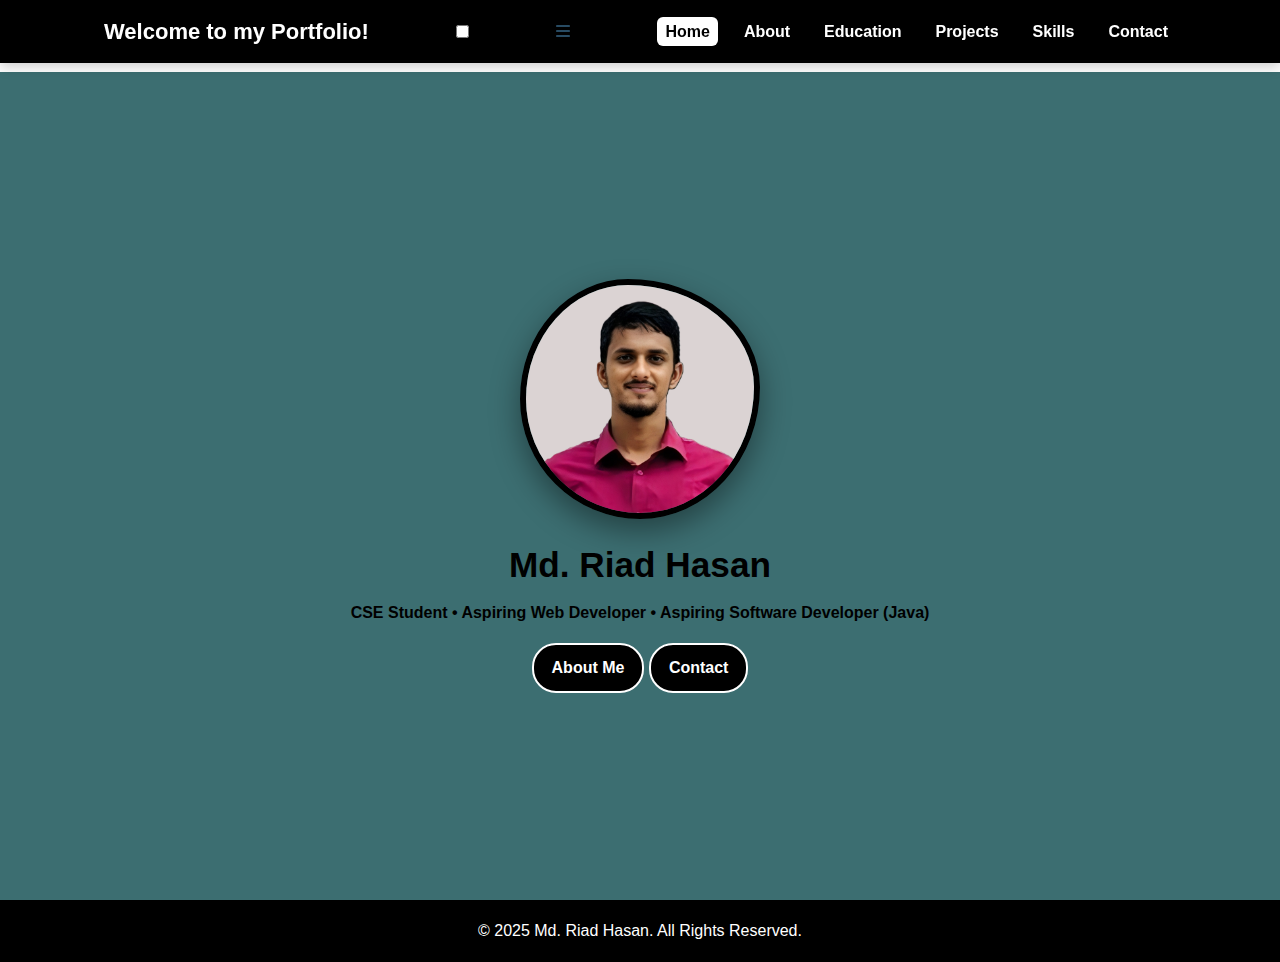
<file: index.html>
<!DOCTYPE html>
<html lang="en">
<head>
  <meta charset="utf-8" />
  <meta name="viewport" content="width=device-width,initial-scale=1" />
  <title>Md. Riad Hasan — Home</title>
  <link rel="stylesheet" href="style.css" />
  <link href="https://cdnjs.cloudflare.com/ajax/libs/font-awesome/6.5.0/css/all.min.css" rel="stylesheet">
</head>
<body>
  <header>
    <nav class="main-nav">
      <div class="nav-inner">
        <div class="logo">Welcome to my Portfolio!</div>

        <!-- Hamburger toggle -->
        <input type="checkbox" id="nav-toggle" class="nav-toggle">
        <label for="nav-toggle" class="hamburger">
          <i class="fas fa-bars"></i>
        </label>

        <ul class="nav-links">
          <li><a href="index.html" class="active">Home</a></li>
          <li><a href="about.html">About</a></li>
          <li><a href="education.html">Education</a></li>
          <li><a href="projects.html">Projects</a></li>
          <li><a href="skills.html">Skills</a></li>
          <li><a href="contact.html">Contact</a></li>
        </ul>
      </div>
    </nav>
  </header>

  <main>
    <section class="home">
      <div class="home-box">
        <img src="mrh.png" alt="Md. Riad Hasan" class="home-pic">
        <h1 style="color: black" class="home-name">Md. Riad Hasan</h1>
        <p style="color: black" class="home-tag"><b>CSE Student • Aspiring Web Developer • Aspiring Software Developer (Java) </b></p>
        <div class="home-cta">
          <a href="about.html" class="btn">About Me</a>
          <a href="contact.html" class="btn ghost">Contact</a>
        </div>
      </div>
    </section>
  </main>

  <footer>
    <p>© 2025 Md. Riad Hasan. All Rights Reserved.</p>
  </footer>
</body>
</html>
</file>
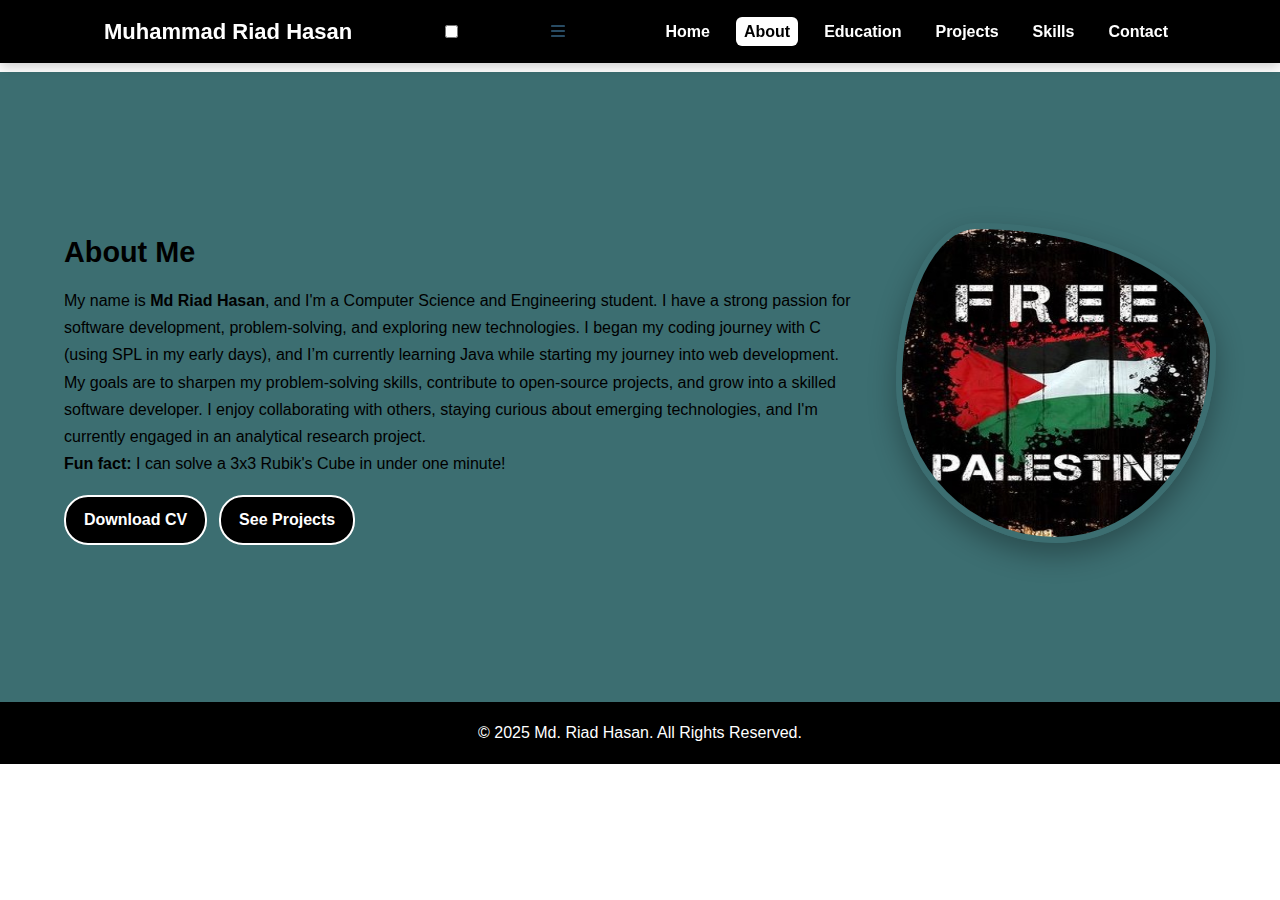
<file: about.html>
<!DOCTYPE html>
<html lang="en">
<head>
  <meta charset="utf-8" />
  <meta name="viewport" content="width=device-width,initial-scale=1" />
  <title>Md. Riad Hasan - About</title>
  <link rel="stylesheet" href="style.css" />
  <link href="https://cdnjs.cloudflare.com/ajax/libs/font-awesome/6.5.0/css/all.min.css" rel="stylesheet">
</head>
<body>
  <header>
   <nav class="main-nav">
  <div class="nav-inner">
    <div class="logo">Muhammad Riad Hasan</div>

    <!-- Hamburger toggle -->
    <input type="checkbox" id="nav-toggle" class="nav-toggle">
    <label for="nav-toggle" class="hamburger">
      <i class="fas fa-bars"></i>
    </label>

    <ul class="nav-links">
      <li><a href="index.html">Home</a></li>
      <li><a href="about.html" class="active">About</a></li>
      <li><a href="education.html">Education</a></li>
      <li><a href="projects.html">Projects</a></li>
      <li><a href="skills.html">Skills</a></li>
      <li><a href="contact.html">Contact</a></li>
    </ul>
  </div>
</nav>
  </header>

  <main>
    <section class="about-hero">
      <div class="about-left">
        <h2>About Me</h2>
        <p>
          My name is <b>Md Riad Hasan</b>, and I'm a Computer Science and Engineering student. I have a strong passion for software development, problem-solving, and exploring new technologies. I began my coding journey with C (using SPL in my early days), and I’m currently learning Java while starting my journey into web development.
My goals are to sharpen my problem-solving skills, contribute to open-source projects, and grow into a skilled software developer. I enjoy collaborating with others, staying curious about emerging technologies, and I'm currently engaged in an analytical research project.
        </p>
        <p><b>Fun fact:</b> I can solve a 3x3 Rubik's Cube in under one minute!</p>

        <div class="about-buttons">
          <a class="btn" id="cv" href="MRH - CV.pdf" download>Download CV</a>
          <a class="btn ghost" id="prj" href="projects.html">See Projects</a>
        </div>
      </div>

      <div class="about-right">
        <img src="fp1.jpg" alt="Md. Riad Hasan" class="profile-pic">
      </div>
    </section>
  </main>

  <footer>
    <p>© 2025 Md. Riad Hasan. All Rights Reserved.</p>
  </footer>
</body>
</html>
</file>
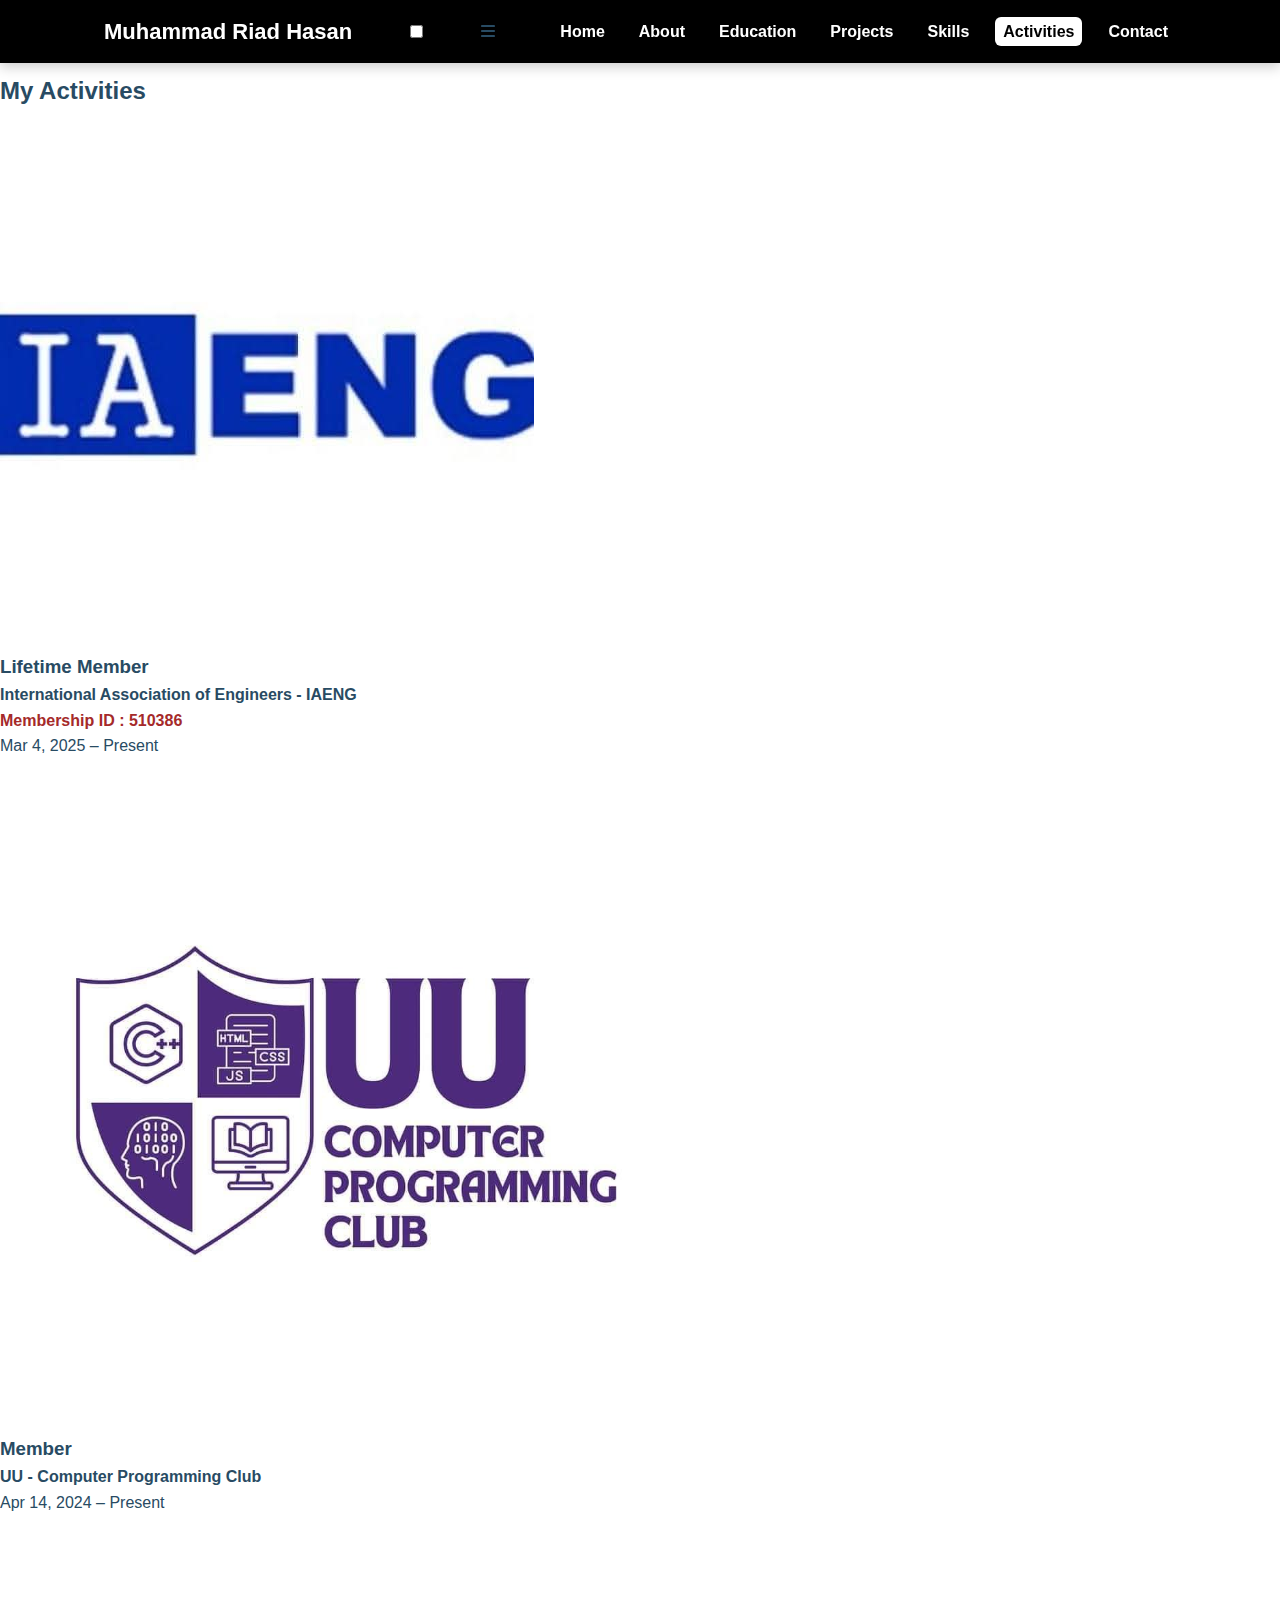
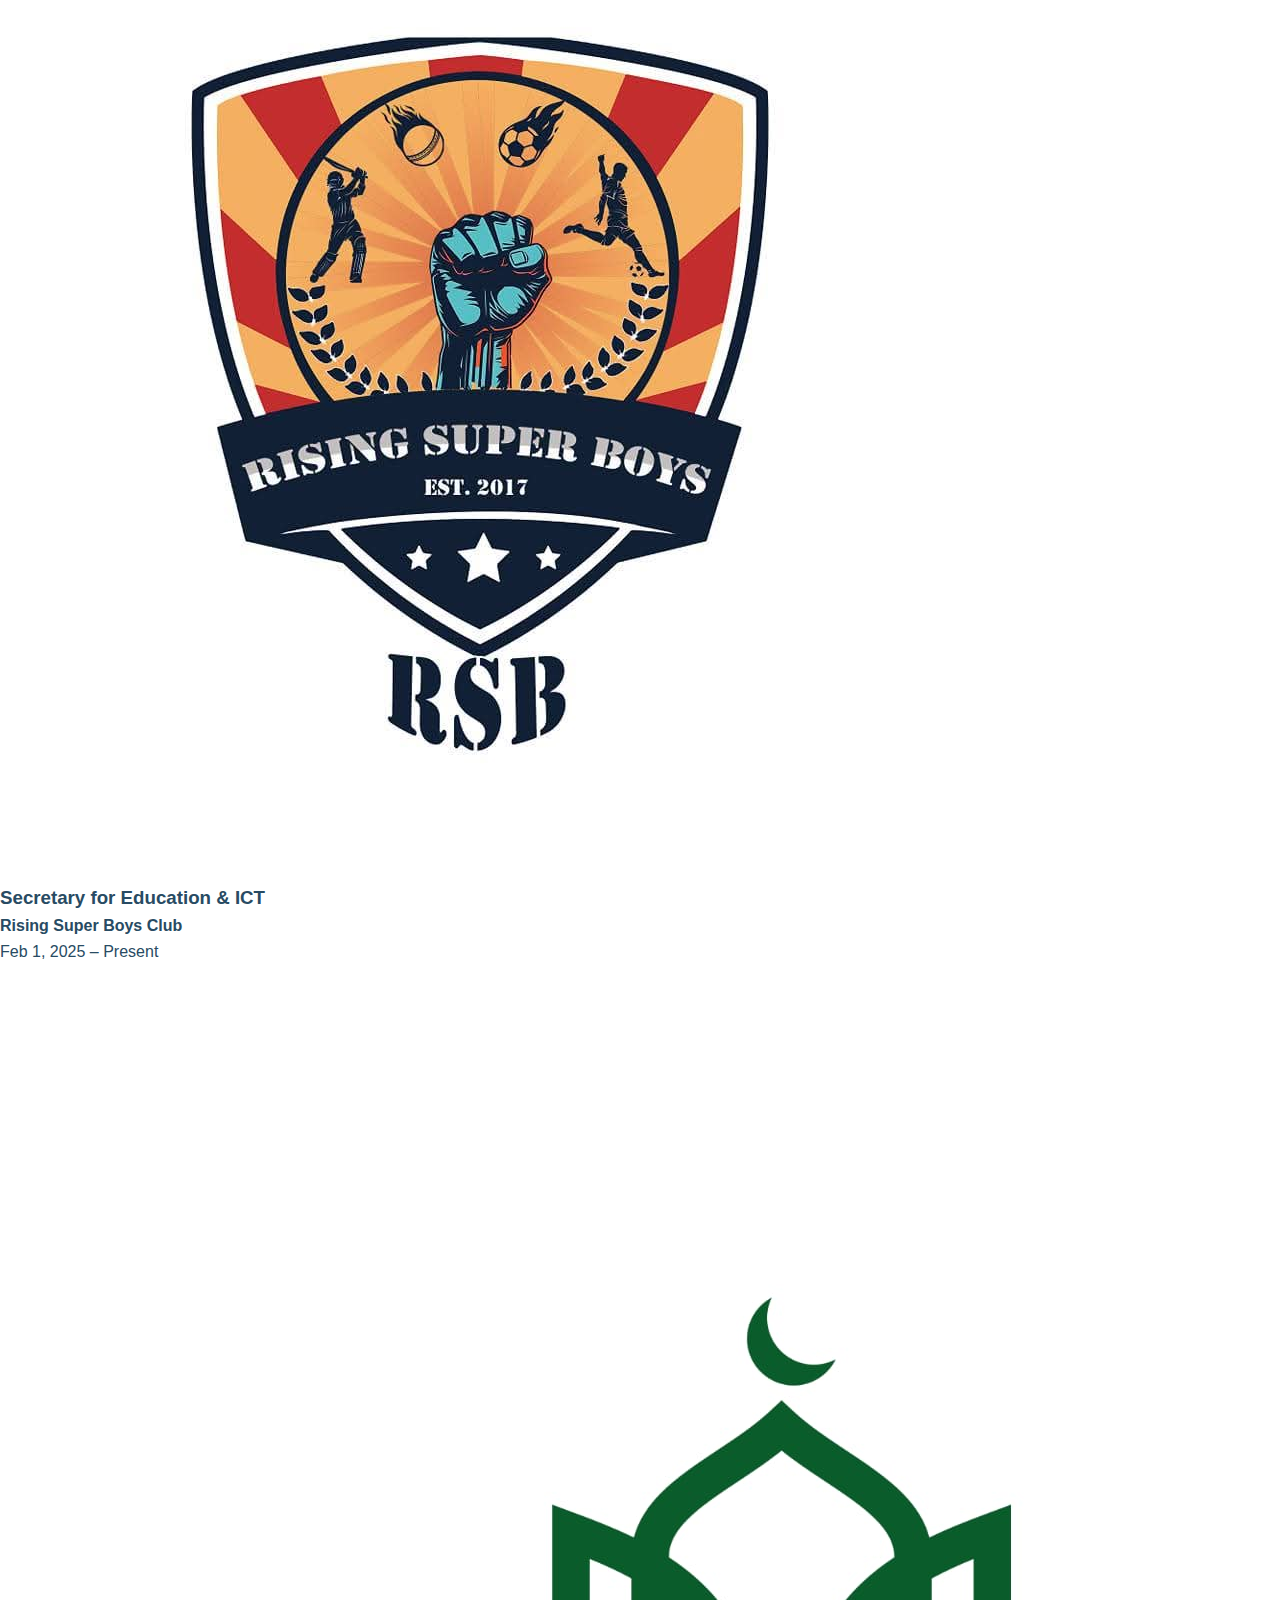
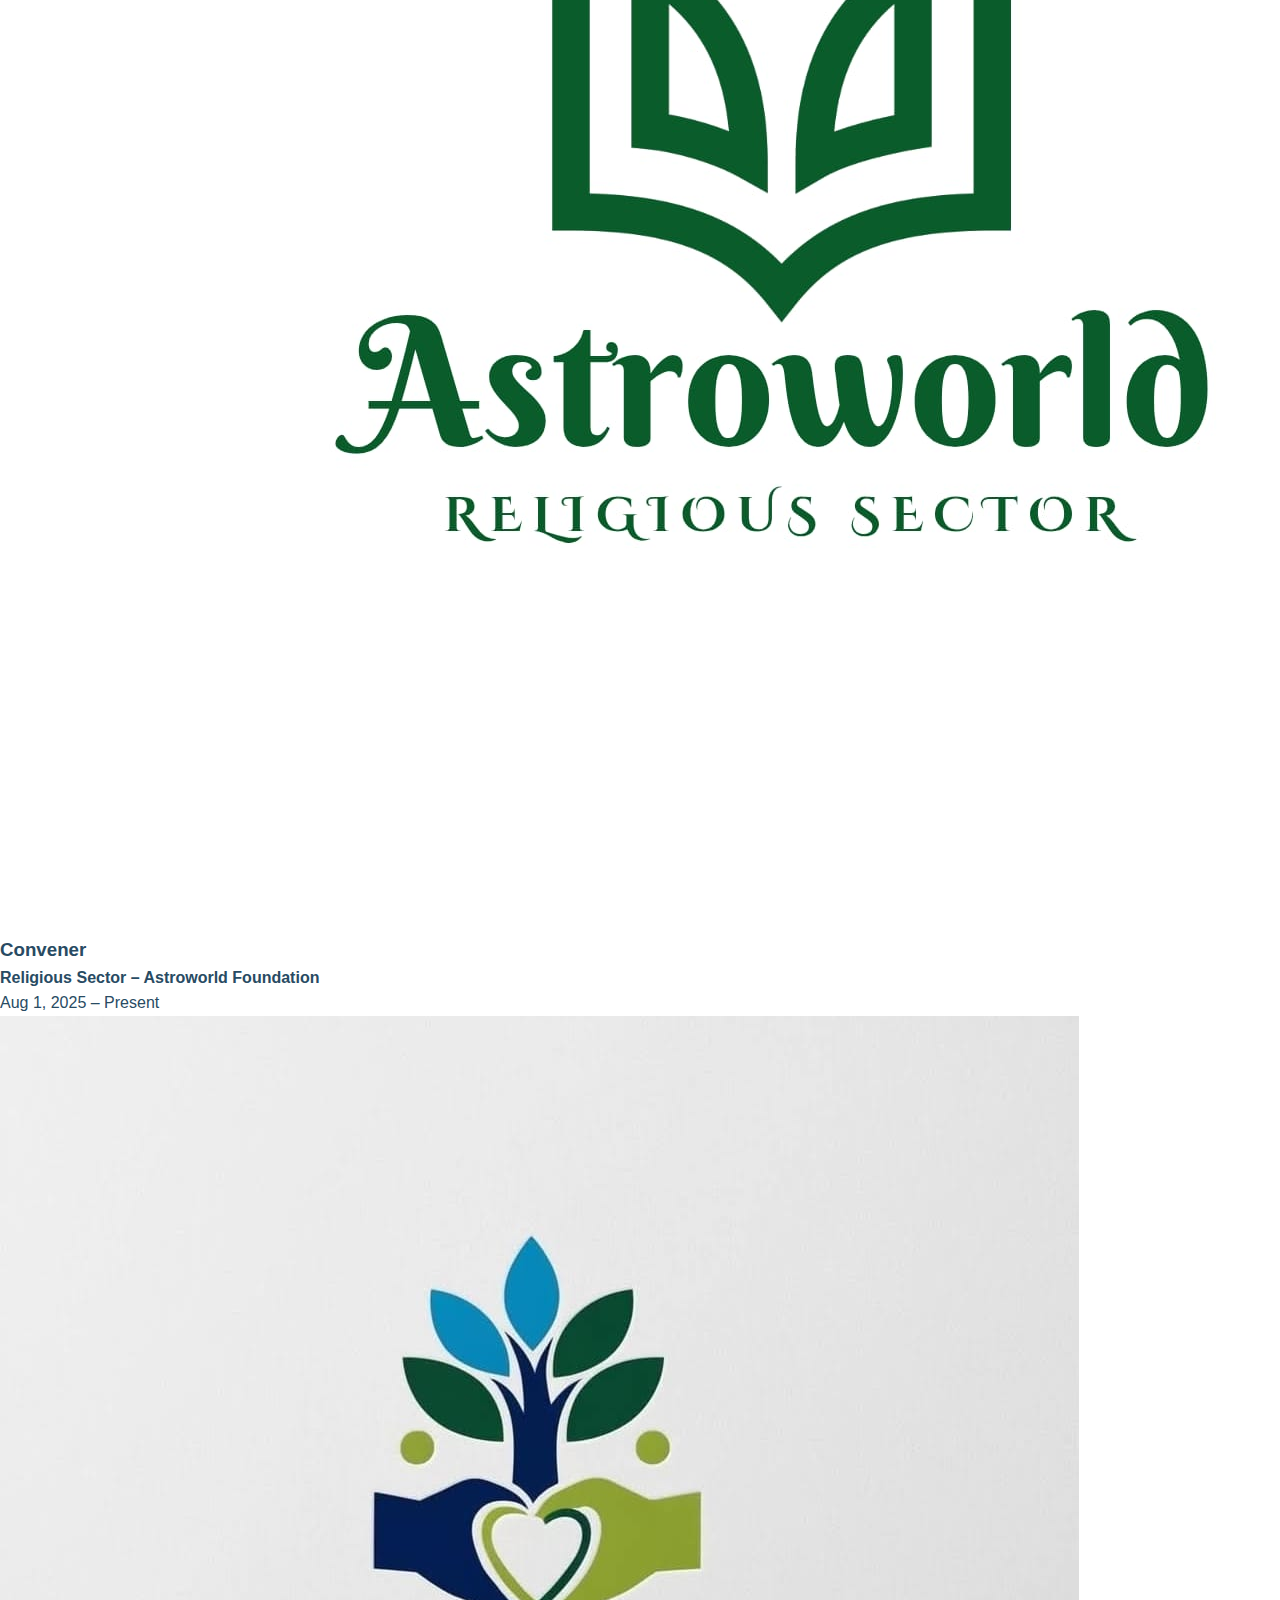
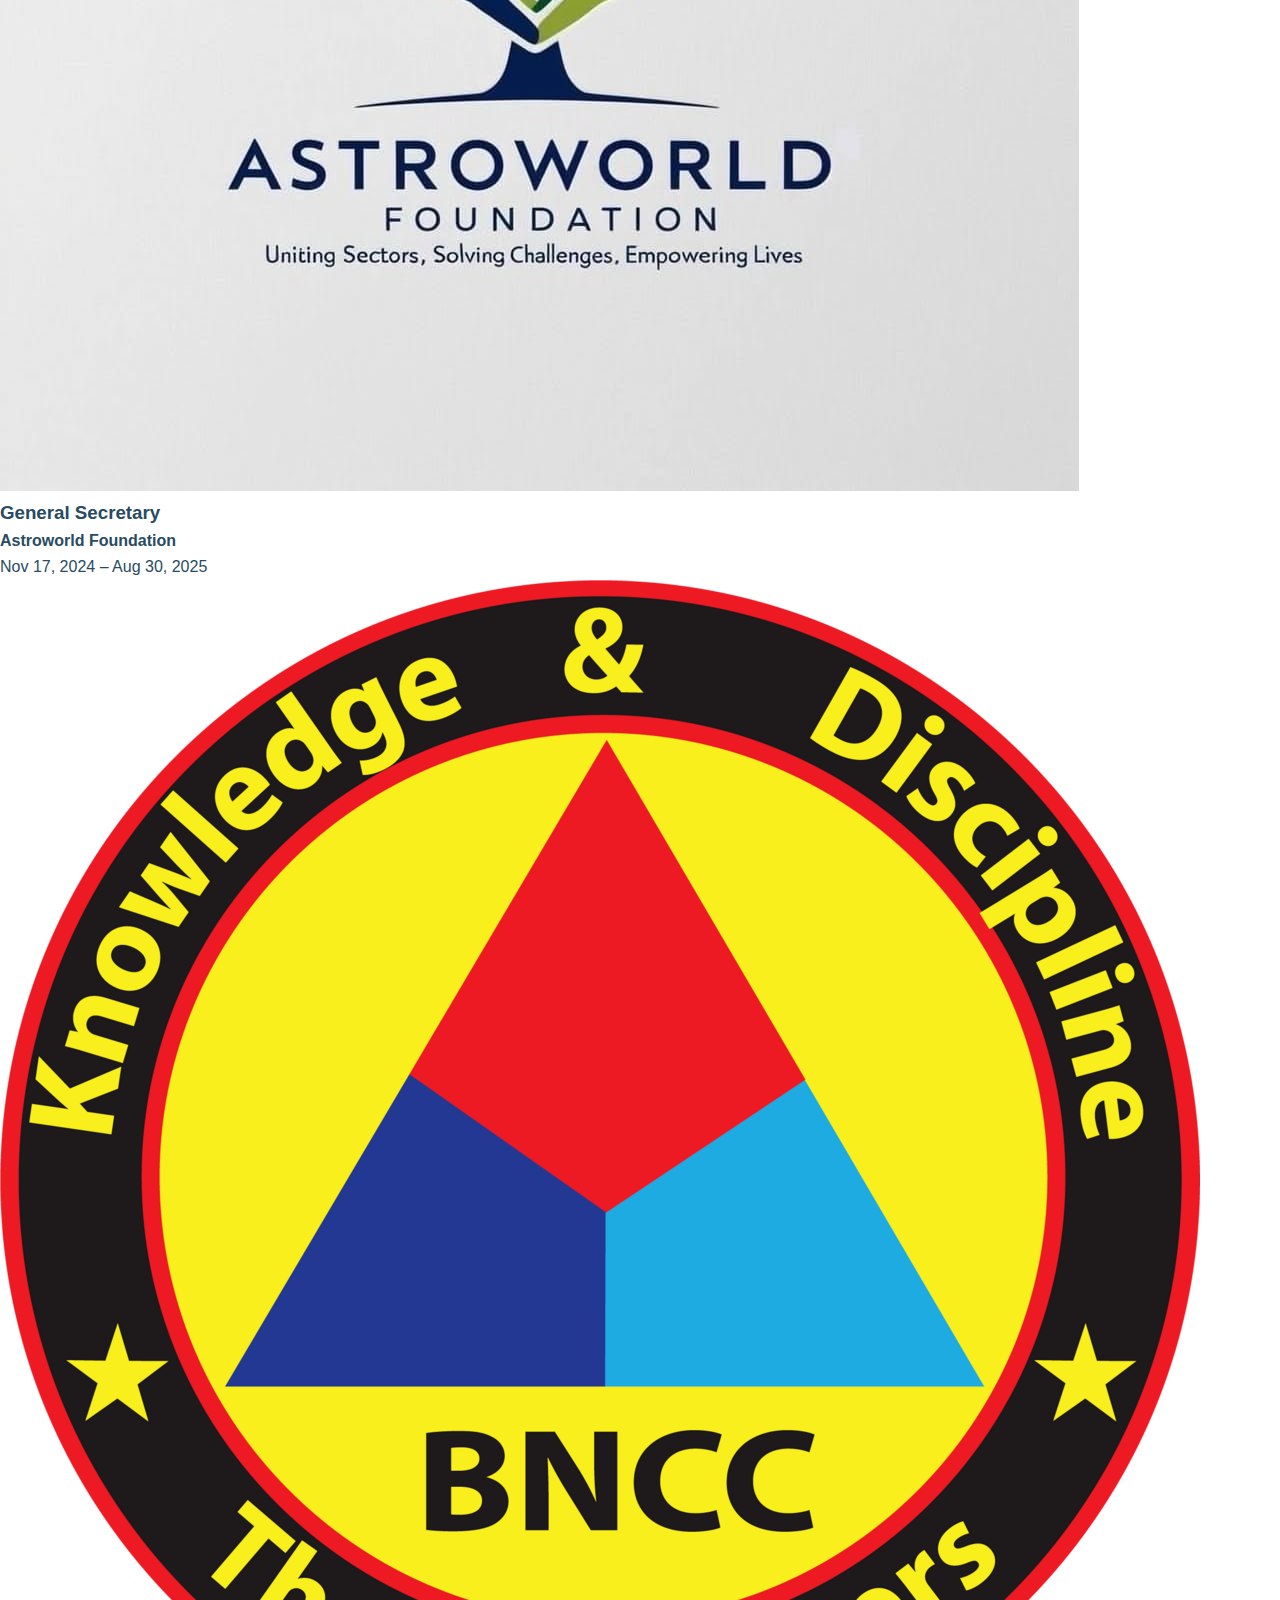
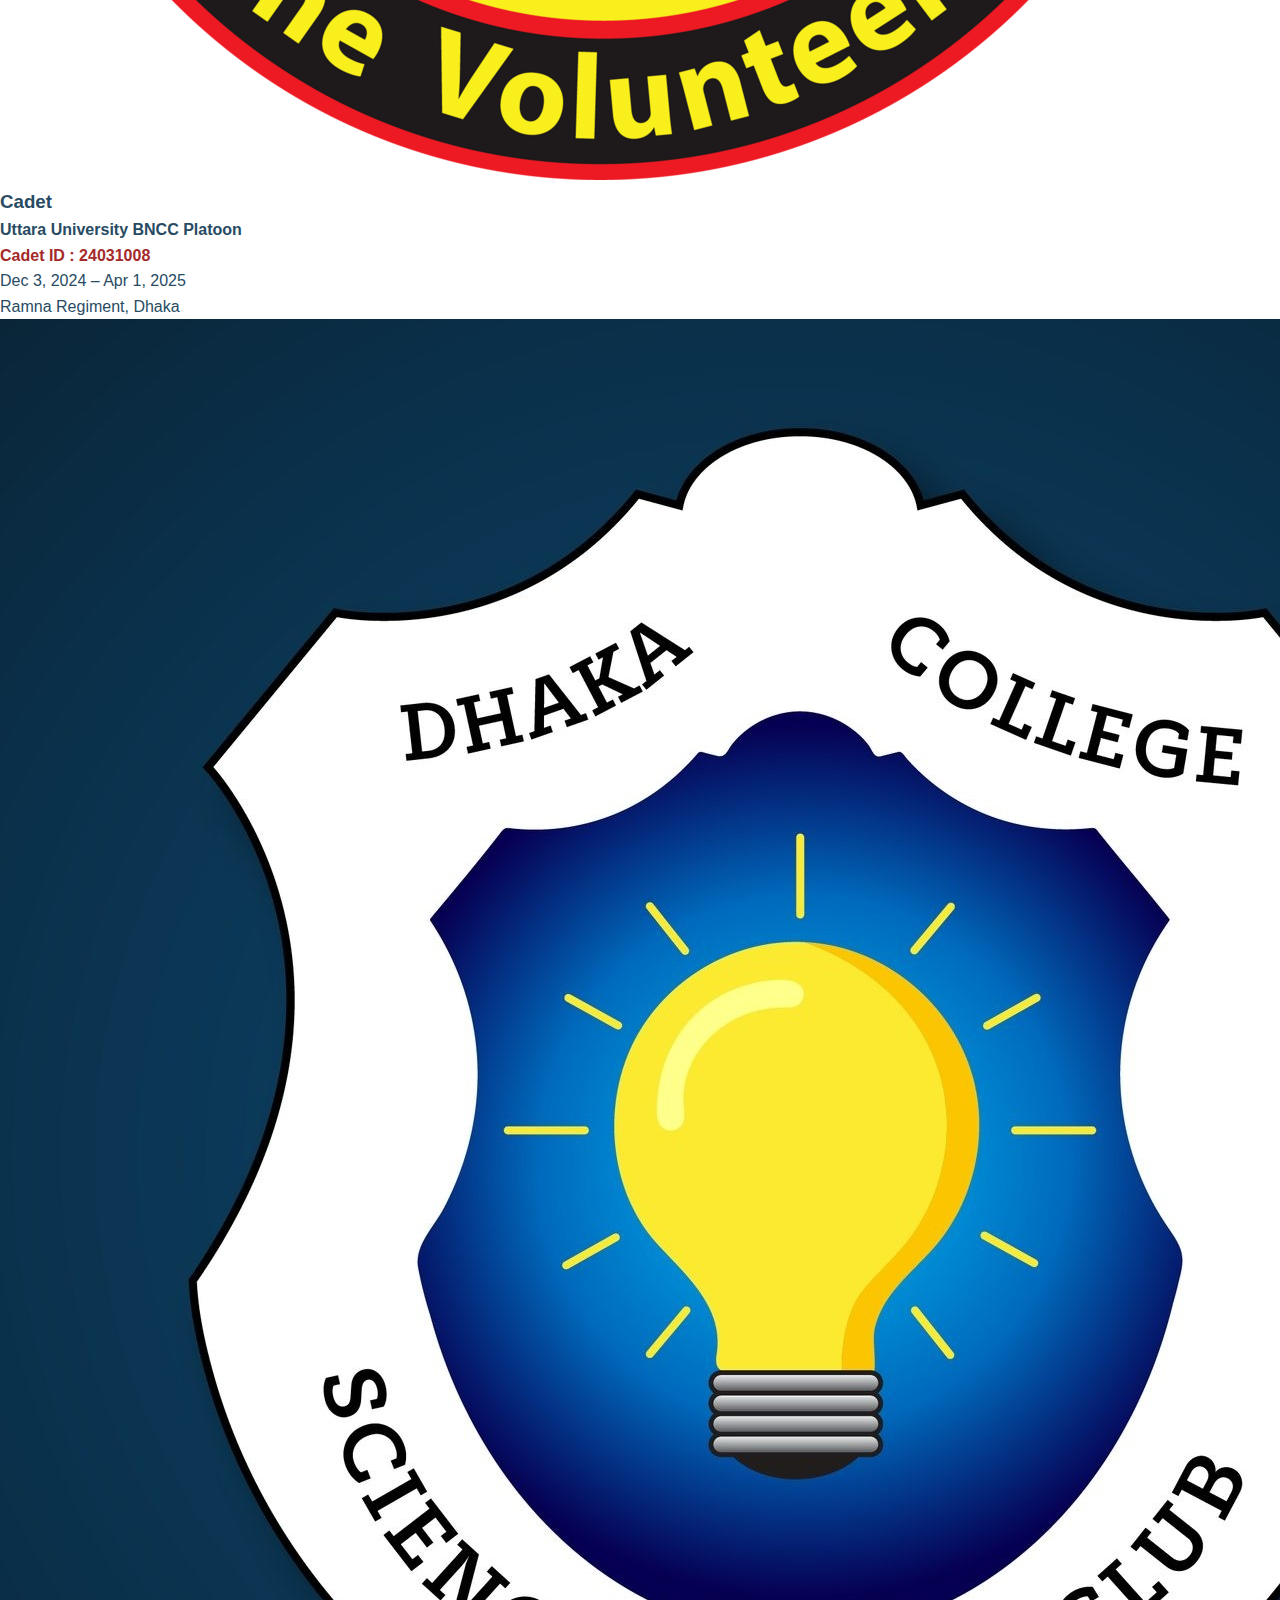
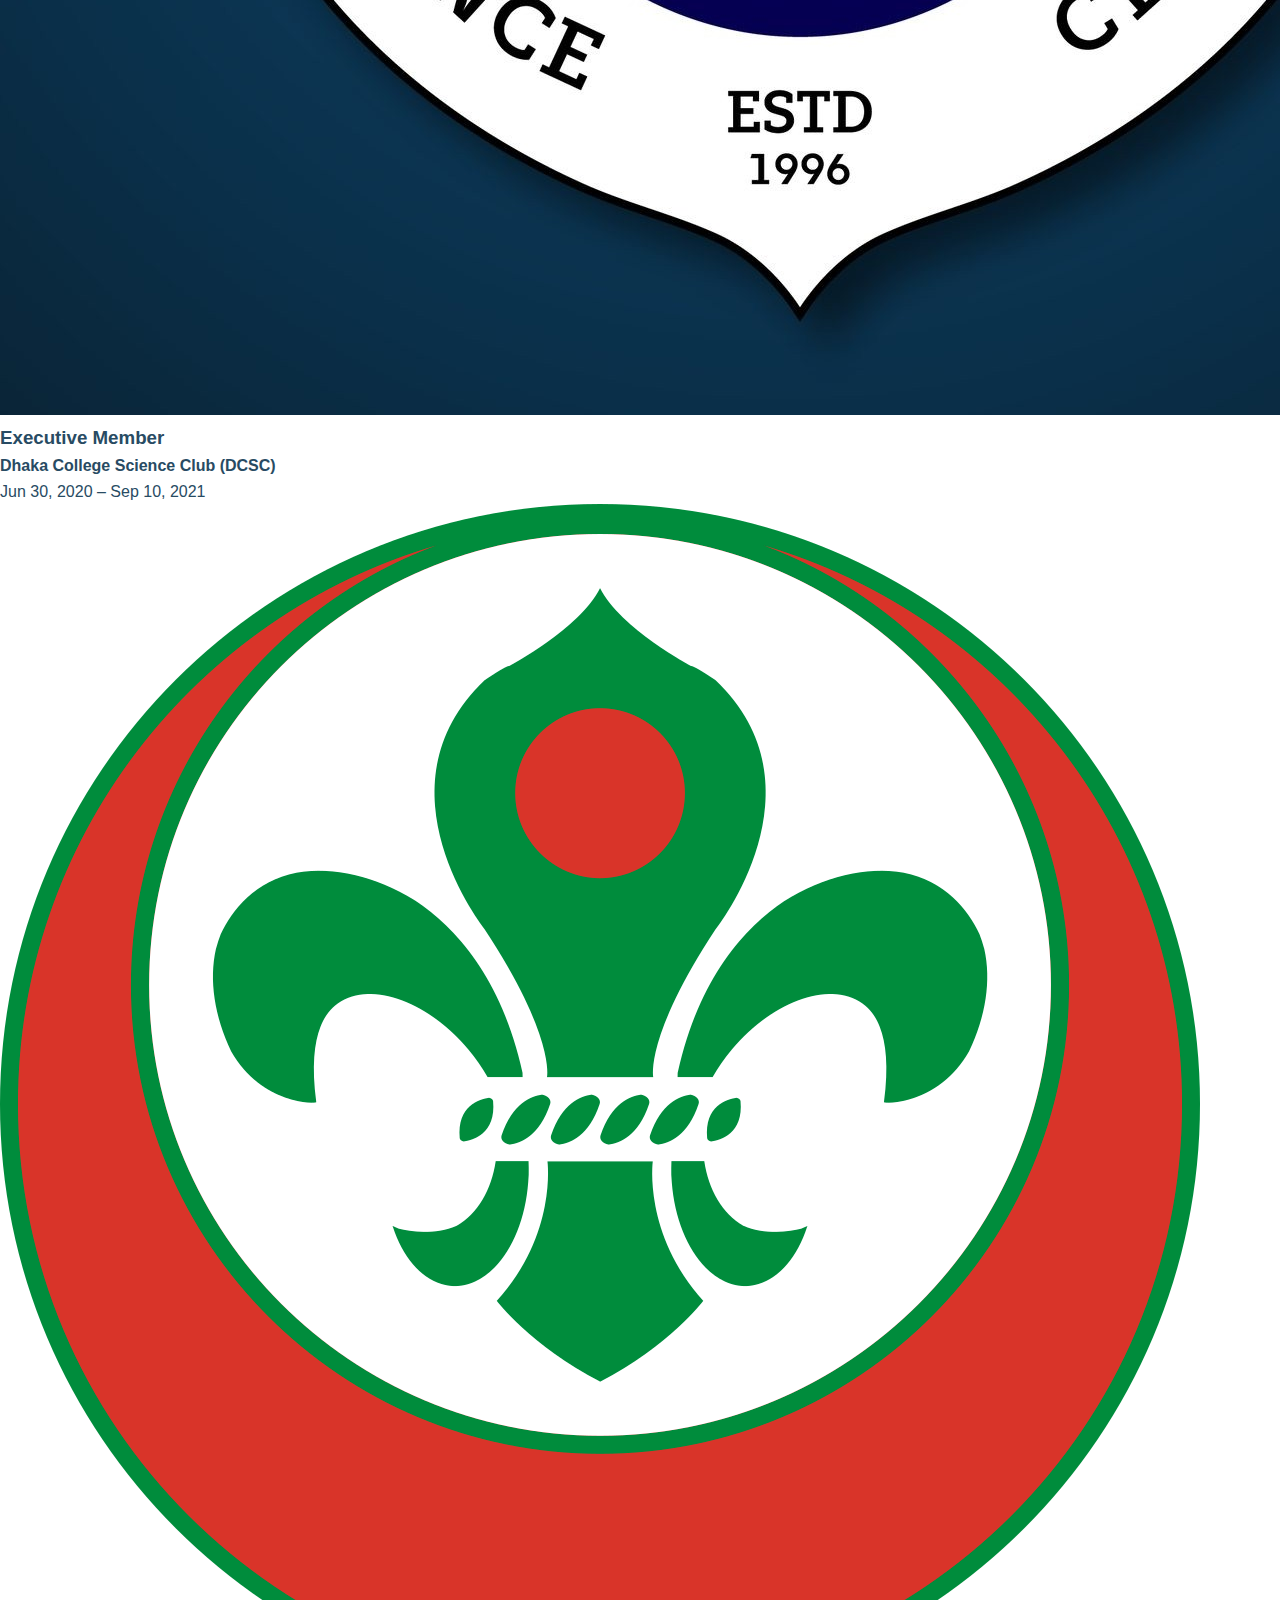
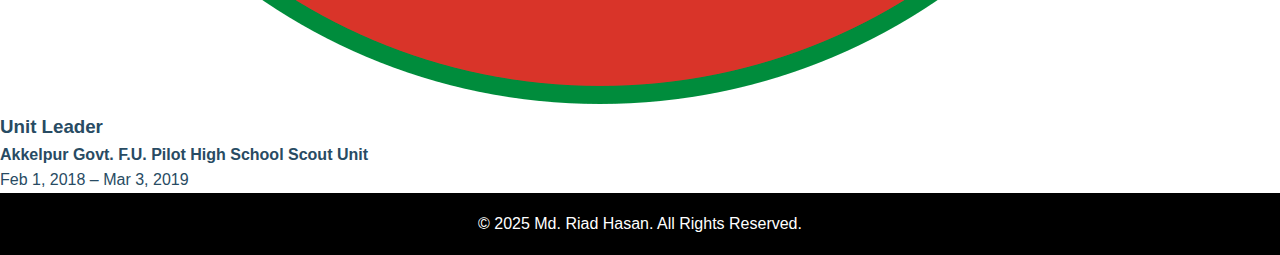
<file: activities.html>
<!DOCTYPE html>
<html lang="en">
<head>
  <meta charset="utf-8" />
  <meta name="viewport" content="width=device-width,initial-scale=1" />
  <title>Md. Riad Hasan — Activities</title>

  <!-- Stylesheet -->
  <link rel="stylesheet" href="style.css" />

  <!-- Font Awesome -->
  <link 
    href="https://cdnjs.cloudflare.com/ajax/libs/font-awesome/6.5.0/css/all.min.css" 
    rel="stylesheet"
  >
</head>
<body>
  
  <!-- Header -->
  <header>
    <nav class="main-nav">
      <div class="nav-inner">
        
        <!-- Logo -->
        <div class="logo">Muhammad Riad Hasan</div>

        <!-- Hamburger Menu -->
        <input type="checkbox" id="nav-toggle" class="nav-toggle">
        <label for="nav-toggle" class="hamburger">
          <i class="fas fa-bars"></i>
        </label>

        <!-- Navigation Links -->
        <ul class="nav-links">
          <li><a href="index.html">Home</a></li>
          <li><a href="about.html">About</a></li>
          <li><a href="education.html">Education</a></li>
          <li><a href="projects.html">Projects</a></li>
          <li><a href="skills.html">Skills</a></li>
          <li><a href="activities.html" class="active">Activities</a></li>
          <li><a href="contact.html">Contact</a></li>
        </ul>

      </div>
    </nav>
  </header>

  <!-- Main -->
  <main>
    <section class="activities">
      <h2>My Activities</h2>

      <div class="act-grid">

        <!-- Membership -->
        <div class="act-card">
          <div class="card-content">
            <img src="iaeng.jpg" alt="IAENG logo">
            <div>
              <h3>Lifetime Member</h3>
              <p><b>International Association of Engineers - IAENG</b></p>
              <p style="color:brown"><b>Membership ID : 510386</b></p>
              <p>Mar 4, 2025 – Present</p>
            </div>
          </div>
        </div>

        <!-- UU CPC -->
        <div class="act-card">
          <div class="card-content">
            <img src="uucpc.png" alt="UU CPC logo">
            <div>
              <h3>Member</h3>
              <p><b>UU - Computer Programming Club</b></p>
              <p>Apr 14, 2024 – Present</p>
            </div>
          </div>
        </div>

        <!-- RSB -->
        <div class="act-card">
          <div class="card-content">
            <img src="rsb.jpg" alt="RSB logo">
            <div>
              <h3>Secretary for Education & ICT</h3>
              <p><b>Rising Super Boys Club</b></p>
              <p>Feb 1, 2025 – Present</p>
            </div>
          </div>
        </div>

        <!-- AWF Religious Sector -->
        <div class="act-card">
          <div class="card-content">
            <img src="awrs.jpg" alt="AWF Religious Sector logo">
            <div>
              <h3>Convener</h3>
              <p><b>Religious Sector – Astroworld Foundation</b></p>
              <p>Aug 1, 2025 – Present</p>
            </div>
          </div>
        </div>

        <!-- AWF -->
        <div class="act-card">
          <div class="card-content">
            <img src="aw.jpg" alt="Astroworld Foundation logo">
            <div>
              <h3>General Secretary</h3>
              <p><b>Astroworld Foundation</b></p>
              <p>Nov 17, 2024 – Aug 30, 2025</p>
            </div>
          </div>
        </div>

        <!-- BNCC -->
        <div class="act-card">
          <div class="card-content">
            <img src="bncc.png" alt="BNCC logo">
            <div>
              <h3>Cadet</h3>
              <p><b>Uttara University BNCC Platoon</b></p>
              <p style="color:brown"><b>Cadet ID : 24031008</b></p>
              <p>Dec 3, 2024 – Apr 1, 2025</p>
              <p>Ramna Regiment, Dhaka</p>
            </div>
          </div>
        </div>

        <!-- Science Club -->
        <div class="act-card">
          <div class="card-content">
            <img src="science.jpg" alt="Science Club logo">
            <div>
              <h3>Executive Member</h3>
              <p><b>Dhaka College Science Club (DCSC)</b></p>
              <p>Jun 30, 2020 – Sep 10, 2021</p>
            </div>
          </div>
        </div>

        <!-- Scouts -->
        <div class="act-card">
          <div class="card-content">
            <img src="scout.png" alt="Scout logo">
            <div>
              <h3>Unit Leader</h3>
              <p><b>Akkelpur Govt. F.U. Pilot High School Scout Unit</b></p>
              <p>Feb 1, 2018 – Mar 3, 2019</p>
            </div>
          </div>
        </div>

      </div>
    </section>
  </main>

  <!-- Footer -->
  <footer>
    <p>© 2025 Md. Riad Hasan. All Rights Reserved.</p>
  </footer>

</body>
</html>
</file>
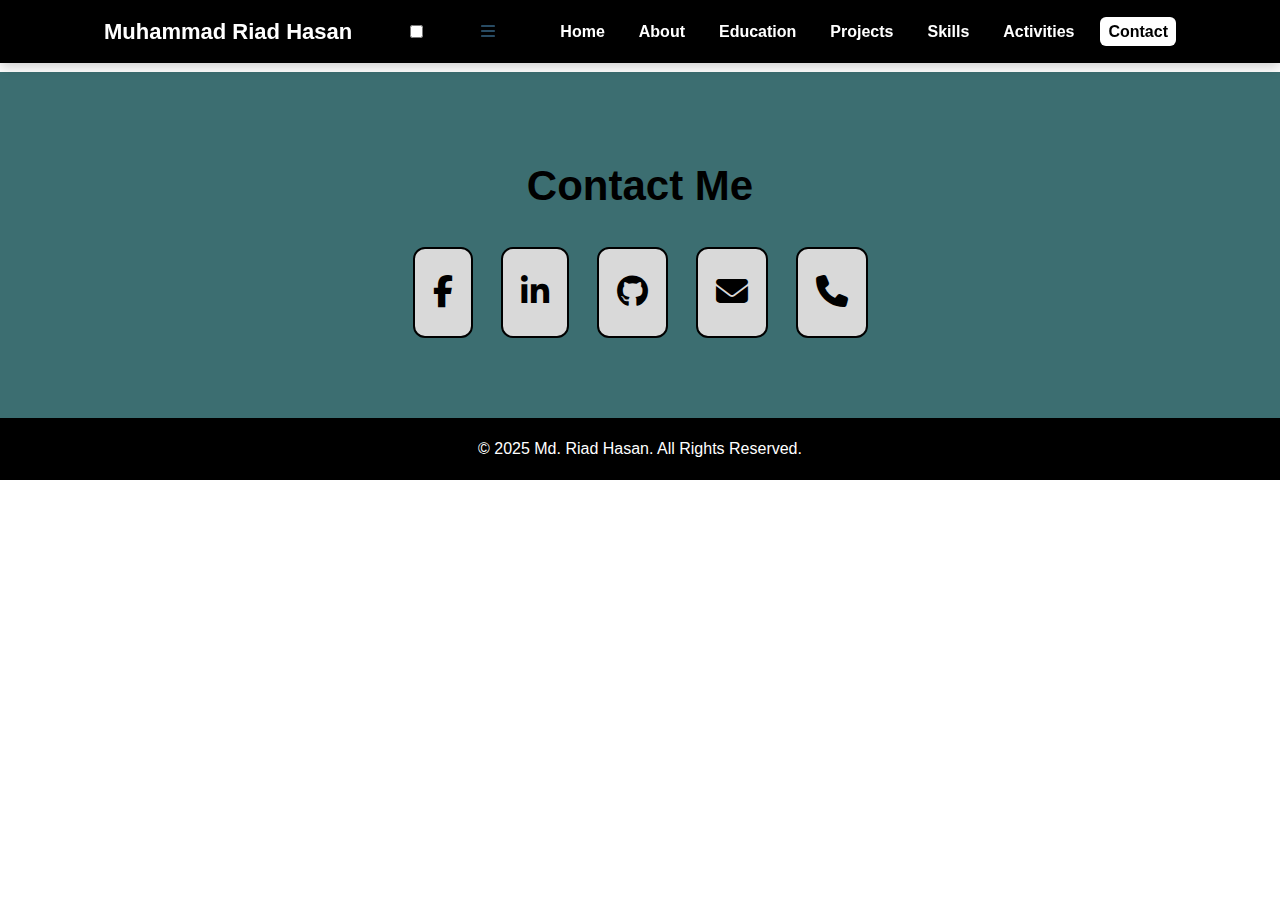
<file: contact.html>
<!DOCTYPE html>
<html lang="en">
<head>
  <meta charset="utf-8" />
  <meta name="viewport" content="width=device-width,initial-scale=1" />
  <title>Md. Riad Hasan — Contact</title>
  <link rel="stylesheet" href="style.css" />
  <link href="https://cdnjs.cloudflare.com/ajax/libs/font-awesome/6.5.0/css/all.min.css" rel="stylesheet">
</head>
<body>
  <header>
     <nav class="main-nav">
     <div class="nav-inner">
     <div class="logo">Muhammad Riad Hasan</div>

    <!-- Hamburger toggle -->
    <input type="checkbox" id="nav-toggle" class="nav-toggle">
    <label for="nav-toggle" class="hamburger">
    <i class="fas fa-bars"></i>
    </label>

    <ul class="nav-links">
      <li><a href="index.html">Home</a></li>
      <li><a href="about.html">About</a></li>
      <li><a href="education.html">Education</a></li>
      <li><a href="projects.html">Projects</a></li>
      <li><a href="skills.html">Skills</a></li>
      <li><a href="activities.html">Activities</a></li>
      <li><a href="contact.html" class="active">Contact</a></li>
    </ul>
  </div>
</nav>
</header>

  <main>
    <section class="contact">
      <h2>Contact Me</h2>

      <div class="social-links">
        <a href="https://facebook.com/404mrh/" class="facebook"><i class="fab fa-facebook-f"></i></a>
        <a href="https://linkedin.com/in/404mrh/" class="linkedin"><i class="fab fa-linkedin-in"></i></a>
        <a href="https://github.com/Mrh-Script/" class="github"><i class="fab fa-github"></i></a>
        <a href="mailto:mdriadhasan2003@gmail.com" class="gmail"><i class="fas fa-envelope"></i></a>
        <a href="tel:+8801843479599" class="phone"><i class="fas fa-phone"></i></a>
      </div>
    </section>
  </main>

  <footer>
    <p>© 2025 Md. Riad Hasan. All Rights Reserved.</p>
  </footer>
</body>
</html>
</file>
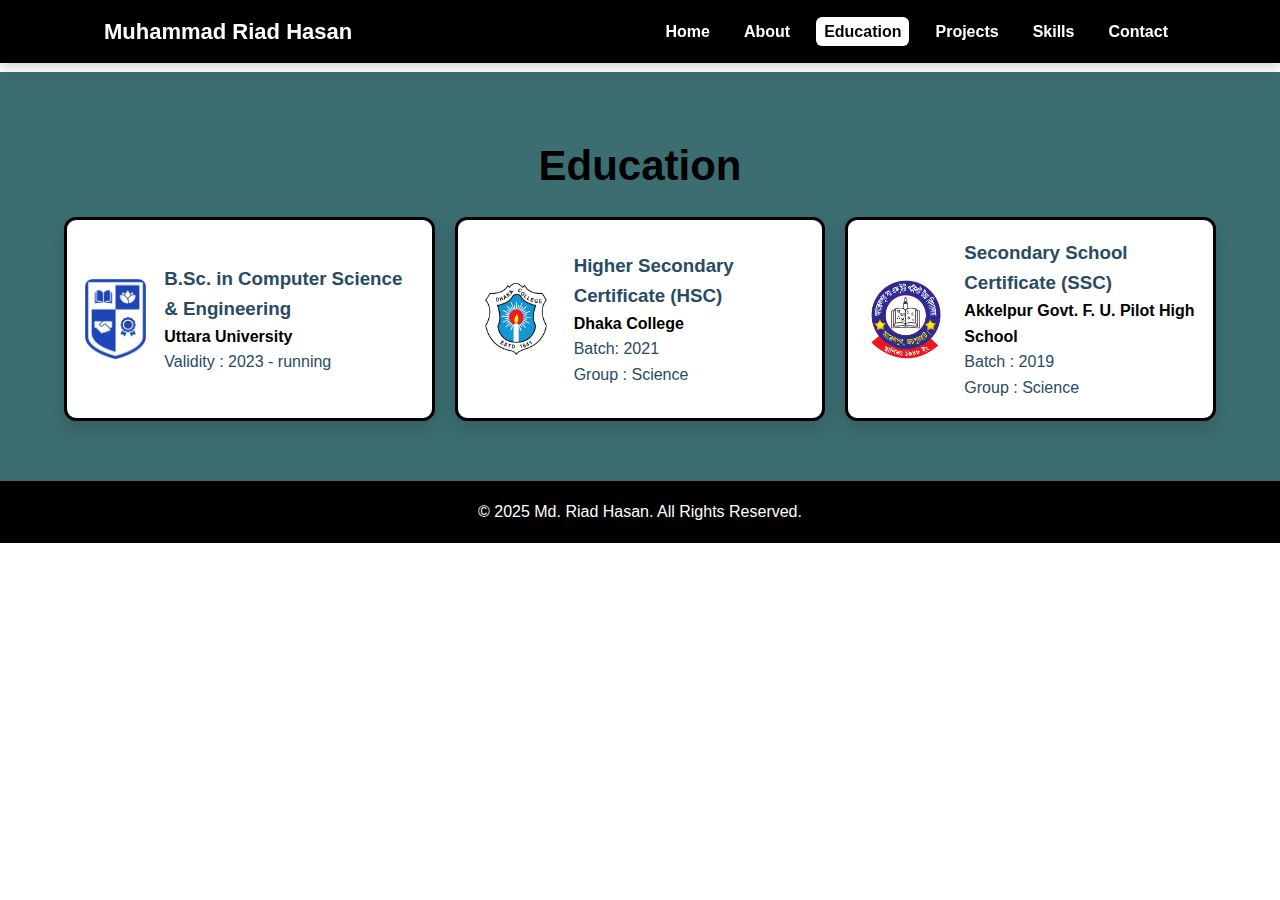
<file: education.html>
<!DOCTYPE html>
<html lang="en">
<head>
  <meta charset="utf-8" />
  <meta name="viewport" content="width=device-width,initial-scale=1" />
  <title>Md. Riad Hasan — Education</title>
  <link rel="stylesheet" href="style.css" />
</head>
<body>
  <header>
    <nav class="main-nav">
      <div class="nav-inner">
        <div class="logo">Muhammad Riad Hasan</div>
        <ul class="nav-links">
          <li><a href="index.html">Home</a></li>
          <li><a href="about.html">About</a></li>
          <li><a href="education.html" class="active">Education</a></li>
          <li><a href="projects.html">Projects</a></li>
          <li><a href="skills.html">Skills</a></li>
          <li><a href="contact.html">Contact</a></li>
        </ul>
      </div>
    </nav>
  </header>

  <main>
    <section class="education">
      <h2>Education</h2>

      <div class="edu-grid">
        <div class="edu-card">
          <img src="uu.png" alt="Uttara University logo">
          <div>
            <h3>B.Sc. in Computer Science & Engineering</h3>
            <p style="color:black"><b>Uttara University</b></p>
            <p>Validity : 2023 - running</p>
          </div>
        </div>

        <div class="edu-card">
          <img src="dc.png" alt="Dhaka College logo">
          <div>
            <h3>Higher Secondary Certificate (HSC)</h3>
            <p style="color:black"><b>Dhaka College</b></p>
            <p>Batch: 2021</p>
            <p>Group : Science</p>
          </div>
        </div>

        <div class="edu-card">
          <img src="afu.jpg" alt="School logo">
          <div>
            <h3>Secondary School Certificate (SSC)</h3>
            <p style="color:black"><b>Akkelpur Govt. F. U. Pilot High School</b></p>
            <p>Batch : 2019</p>
            <p>Group : Science</p>
          </div>
        </div>
      </div>
    </section>
  </main>

  <footer>
    <p>© 2025 Md. Riad Hasan. All Rights Reserved.</p>
  </footer>
</body>
</html>
</file>
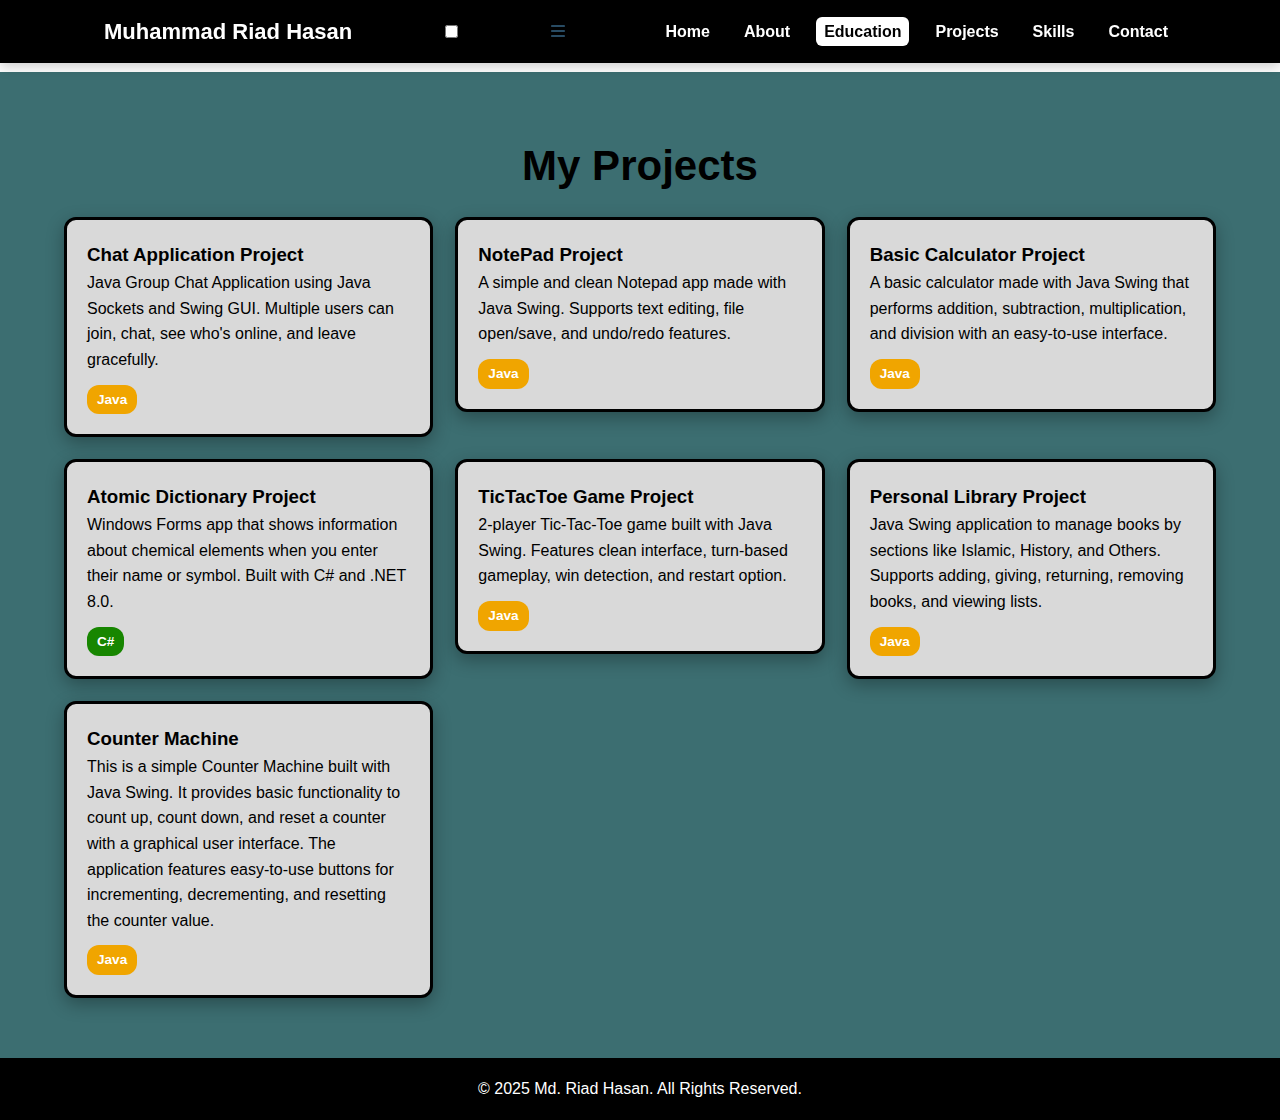
<file: projects.html>
<!DOCTYPE html>
<html lang="en">
<head>
  <meta charset="utf-8" />
  <meta name="viewport" content="width=device-width,initial-scale=1" />
  <title>Md. Riad Hasan — Projects</title>
  <link rel="stylesheet" href="style.css" />
  <link href="https://cdnjs.cloudflare.com/ajax/libs/font-awesome/6.5.0/css/all.min.css" rel="stylesheet">
</head>
<body>
  <header>
   <nav class="main-nav">
  <div class="nav-inner">
    <div class="logo">Muhammad Riad Hasan</div>

    <!-- Hamburger toggle -->
    <input type="checkbox" id="nav-toggle" class="nav-toggle">
    <label for="nav-toggle" class="hamburger">
      <i class="fas fa-bars"></i>
    </label>

    <ul class="nav-links">
      <li><a href="index.html">Home</a></li>
      <li><a href="about.html">About</a></li>
      <li><a href="education.html" class="active">Education</a></li>
      <li><a href="projects.html">Projects</a></li>
      <li><a href="skills.html">Skills</a></li>
      <li><a href="contact.html">Contact</a></li>
    </ul>
  </div>
</nav>
  </header>

  <main>
    <section class="projects">
      <h2>My Projects</h2>

      <div class="projects-grid">
  <a href="https://github.com/Mrh-Script/Chat-Application-Project-Java" target="_blank" class="project-link">
    <article class="project-card">
      <h3>Chat Application Project</h3>
      <p>Java Group Chat Application using Java Sockets and Swing GUI. Multiple users can join, chat, see who's online, and leave gracefully.</p>
      <span class="project-lang java">Java</span>
    </article>
  </a>

  <a href="https://github.com/Mrh-Script/NotePad-Project-Java" target="_blank" class="project-link">
    <article class="project-card">
      <h3>NotePad Project</h3>
      <p>A simple and clean Notepad app made with Java Swing. Supports text editing, file open/save, and undo/redo features.</p>
      <span class="project-lang java">Java</span>
    </article>
  </a>

  <a href="https://github.com/Mrh-Script/Basic-Calculator-Project-Java" target="_blank" class="project-link">
    <article class="project-card">
      <h3>Basic Calculator Project</h3>
      <p>A basic calculator made with Java Swing that performs addition, subtraction, multiplication, and division with an easy-to-use interface.</p>
      <span class="project-lang java">Java</span>
    </article>
  </a>

  <a href="https://github.com/Mrh-Script/Atomic-Dictionary-Project-C-Sharp" target="_blank" class="project-link">
    <article class="project-card">
      <h3>Atomic Dictionary Project</h3>
      <p>Windows Forms app that shows information about chemical elements when you enter their name or symbol. Built with C# and .NET 8.0.</p>
      <span class="project-lang csharp">C#</span>
    </article>
  </a>

  <a href="https://github.com/Mrh-Script/TicTacToe-Game-Project-Java" target="_blank" class="project-link">
    <article class="project-card">
      <h3>TicTacToe Game Project</h3>
      <p>2-player Tic-Tac-Toe game built with Java Swing. Features clean interface, turn-based gameplay, win detection, and restart option.</p>
      <span class="project-lang java">Java</span>
    </article>
  </a>

  <a href="https://github.com/Mrh-Script/Personal-Library-Project-Java" target="_blank" class="project-link">
    <article class="project-card">
      <h3>Personal Library Project</h3>
      <p>Java Swing application to manage books by sections like Islamic, History, and Others. Supports adding, giving, returning, removing books, and viewing lists.</p>
      <span class="project-lang java">Java</span>
    </article>
  </a>

  <a href="https://github.com/Mrh-Script/Counter-Machine-Project-Java" target="_blank" class="project-link">
    <article class="project-card">
      <h3>Counter Machine</h3>
      <p>This is a simple Counter Machine built with Java Swing. It provides basic functionality to count up, count down, and reset a counter with a graphical user interface. The application features easy-to-use buttons for incrementing, decrementing, and resetting the counter value.</p>
      <span class="project-lang java">Java</span>
    </article>
  </a>
</div>

    </section>
  </main>

  <footer>
    <p>© 2025 Md. Riad Hasan. All Rights Reserved.</p>
  </footer>
</body>
</html>
</file>
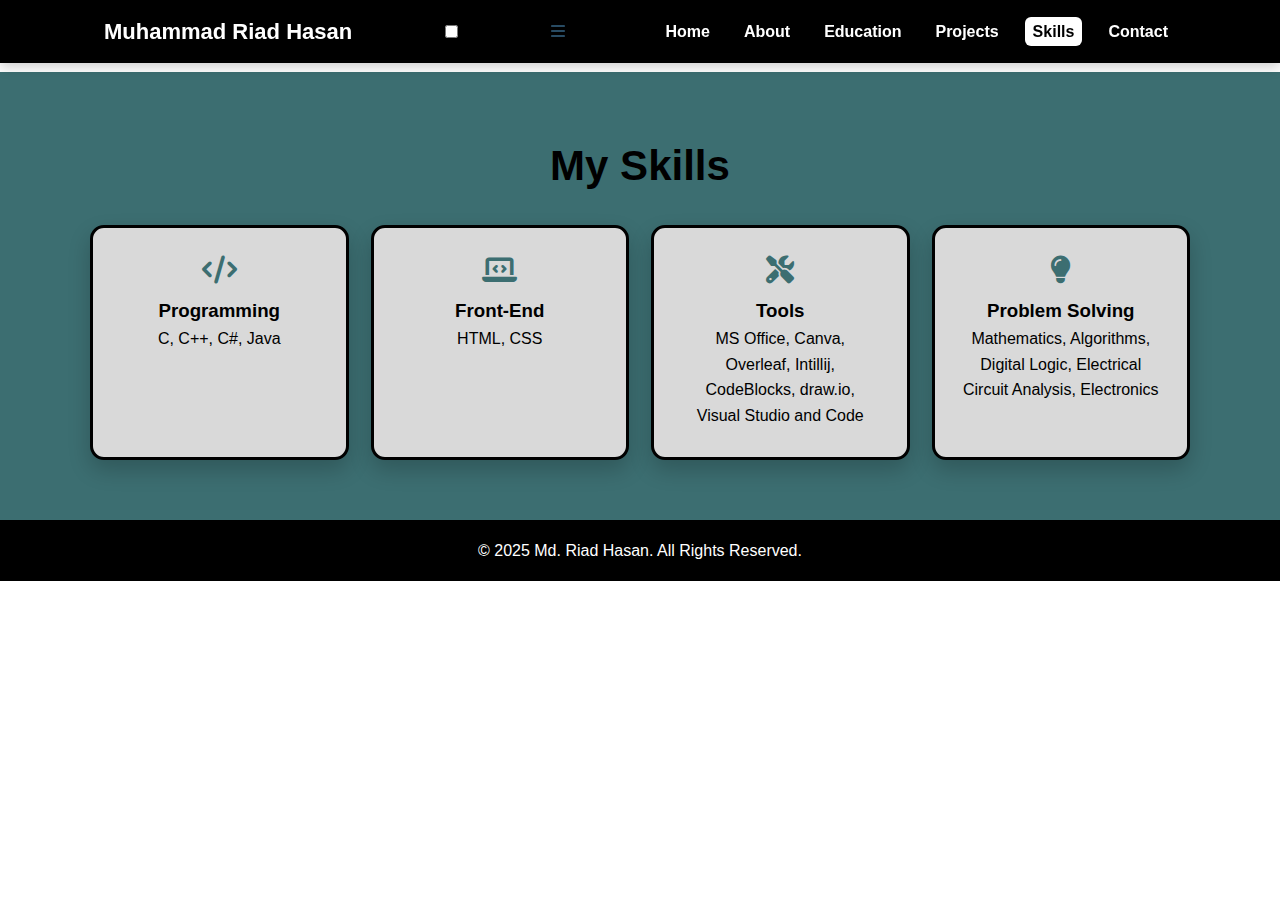
<file: skills.html>
<!DOCTYPE html>
<html lang="en">
<head>
  <meta charset="utf-8" />
  <meta name="viewport" content="width=device-width,initial-scale=1" />
  <title>Md. Riad Hasan — Skills</title>
  <link rel="stylesheet" href="style.css" />
  <link href="https://cdnjs.cloudflare.com/ajax/libs/font-awesome/6.5.0/css/all.min.css" rel="stylesheet">
</head>
<body>
  <header>
   <nav class="main-nav">
  <div class="nav-inner">
    <div class="logo">Muhammad Riad Hasan</div>

    <!-- Hamburger toggle -->
    <input type="checkbox" id="nav-toggle" class="nav-toggle">
    <label for="nav-toggle" class="hamburger">
      <i class="fas fa-bars"></i>
    </label>

    <ul class="nav-links">
      <li><a href="index.html">Home</a></li>
      <li><a href="about.html">About</a></li>
      <li><a href="education.html">Education</a></li>
      <li><a href="projects.html">Projects</a></li>
      <li><a href="skills.html" class="active">Skills</a></li>
      <li><a href="contact.html">Contact</a></li>
    </ul>
  </div>
</nav>
  </header>

  <main>
    <section class="skills">
      <h2>My Skills</h2>

      <div class="skills-container">
        <div class="skill-card">
          <i class="fa-solid fa-code"></i>
          <h3>Programming</h3>
          <p>C, C++, C#, Java</p>
        </div>

        <div class="skill-card">
          <i class="fa-solid fa-laptop-code"></i>
          <h3>Front-End</h3>
          <p>HTML, CSS</p>
        </div>

        <div class="skill-card">
          <i class="fa-solid fa-screwdriver-wrench"></i>
          <h3>Tools</h3>
          <p>MS Office, Canva, Overleaf, Intillij, CodeBlocks, draw.io, Visual Studio and Code</p>
        </div>

        <div class="skill-card">
          <i class="fa-solid fa-lightbulb"></i>
          <h3>Problem Solving</h3>
          <p>Mathematics, Algorithms, Digital Logic, Electrical Circuit  Analysis, Electronics</p>
        </div>
      </div>
    </section>
  </main>

  <footer>
    <p>© 2025 Md. Riad Hasan. All Rights Reserved.</p>
  </footer>
</body>
</html>
</file>
<file: style.css>
/* Reset */
* { box-sizing: border-box; margin: 0; padding: 0; }
html, body { height: 100%; }

/* Color Palette */
:root{
  --primary: #3c6e71;    
  --secondary: #284b63;  
  --white: #ffffff;       
  --light-gray: #d9d9d9;
  --blakish: #000000;
}

/* Body */
body {
  font-family: "Segoe UI", Tahoma, Arial, sans-serif;
  background: var(--white);
  color: var(--secondary);
  line-height: 1.6;
  padding-top: 72px; 
}

/* Header / Nav */
.main-nav {
  position: fixed;
  top: 0; left: 0; right: 0;
  background: var(--blakish);
  box-shadow: 0 4px 12px rgba(0,0,0,0.2);
  z-index: 2000;
}
.nav-inner {
  max-width: 1200px;
  margin: 0 auto;
  display: flex;
  align-items: center;
  justify-content: space-between;
  padding: 14px 5%;
}
.logo { 
  color: var(--white); 
  font-weight: 700; 
  font-size: 22px;
}
.nav-links { 
  list-style:none; 
  display:flex; 
  gap:18px; 
  align-items:center; 
}

.nav-links a{
  color: var(--white); 
  text-decoration:none; 
  font-weight:600; 
  padding:6px 8px; 
  border-radius:6px;
  transition: 0.2s;
}

.nav-links a:hover {
  background-color: orangered;
}
.nav-links a.active { 
  background: var(--white);
  color: var(--blakish);
}

/* Buttons */
.about-buttons {
  display: flex;
  gap: 12px;        
  flex-wrap: wrap;   
}

.btn {
  display: inline-block;
  background: var(--blakish);
  color: var(--white);
  padding: 10px 18px;
  border-radius: 24px;
  text-decoration: none;
  font-weight: 700;
  transition: transform .18s ease, box-shadow .18s ease, background .2s, color .2s;
  border: 2px solid white;
}

/* hover effect */
.btn:hover { 
  transform: translateY(-4px); 
  box-shadow: 0 6px 18px rgba(0,0,0,0.25); 
  background-color: orangered;
  border: 2px solid black;
  color: black;
}

.btn.ghost { 
  background: #000000;              
  border: 2px solid var(--white); 
  color: #fff; 
}

.btn.ghost:hover {
  background: var(--blakish);
  color: #fff;
  background-color: orangered;
  border: 2px solid black;
  color: black;
}


/* Home */
.home {
  min-height: calc(100vh - 72px);
  display:flex; align-items:center; justify-content:center;
  text-align:center;
  background: var(--primary);
  color: var(--blakish);
  padding: 40px 5%;
}

.home-box { 
  max-width:900px; 
}

.home-pic {
  width: 240px; 
  height: 240px; 
  object-fit: cover;
  border-radius: 45% 55% 50% 50% / 50% 45% 55% 50%;
  border:6px solid var(--blakish);
  box-shadow: 0 12px 30px rgba(0,0,0,0.4);
  display:block; 
  margin:0 auto 18px;
  transition: transform .25s ease;
}
.home-pic:hover { transform: scale(1.04); }
.home-name { font-size:2.2rem; color: var(--primary); margin-bottom:6px; }
.home-tag { color: var(--light-gray); margin-bottom:18px; }

/* About Section */
.about-hero {
  display:flex; 
  gap:40px; 
  align-items:center; 
  padding:60px 5%; 
  min-height:70vh;
  background: var(--primary);
}
.about-left { flex:1; color: var(--blakish); }
.about-left h2 { color: var(--blakish); font-size:1.8rem; margin-bottom:12px; }
.about-left p { font-size:1rem; line-height:1.7; }
.about-buttons { 
  margin-top:18px; 
  display:flex; 
  gap:12px; 
}
#cv ,#prj{
  border: 2px solid white;
}


.about-right .profile-pic {
  width: 320px; height: 320px;
  border-radius: 25% 75% 50% 50% / 50% 40% 60% 50%;
  border:6px solid var(--primary);
  box-shadow: 0 12px 28px rgba(0,0,0,0.3);
}

/* Education */
.education { 
  padding:60px 5%; 
  background: var(--primary); 
}
.education h2 { 
  color: var(--blakish); 
  text-align:center; 
  margin-bottom:18px; 
  font-size:42px;
}

.edu-grid { 
  display:grid; 
  gap:20px; 
  grid-template-columns:repeat(auto-fit,minmax(300px,1fr)); 
  margin-top:18px; 
}

.edu-card {
  display:flex; gap:18px; align-items:center;
  background: var(--white); padding:18px; border-radius:12px;
  box-shadow:0 8px 20px rgba(0,0,0,0.15);
  border: 3px solid black;
}
.edu-card img { 
  width:80px; 
  height:80px; 
  object-fit:contain; 
  border-radius:8px; 
}

/* Projects */
.projects { 
  padding: 60px 5%; 
  background: var(--primary); 
  color: var(--blakish); 
}

.projects h2 { 
  text-align: center; 
  margin-bottom: 18px; 
  font-size: 42px;
}

.projects-grid { 
  display: grid; 
  gap: 22px; 
  grid-template-columns: repeat(auto-fit, minmax(280px, 1fr)); 
}

.project-card {
  background: var(--light-gray); 
  color: var(--blakish); 
  padding: 20px; 
  border-radius: 12px; 
  box-shadow: 0 6px 18px rgba(0,0,0,0.3);
  transition: all 0.3s ease;
  border: 3px solid black;
}

.project-link {
  display: block;
  text-decoration: none;
  color: inherit;
}

.project-link:hover .project-card {
  transform: translateY(-5px);
  box-shadow: 0 10px 22px rgba(0, 0, 0, 0.4);
  cursor: pointer;
  background-color: black;
  color:white;
  border: 2px solid white;
}

.project-lang {
  display: inline-block;
  margin-top: 12px;
  padding: 4px 10px;
  border-radius: 12px;
  font-weight: 700;
  font-size: 0.85rem;
}

.project-lang.java { 
  background: #f0a500; 
  color: #fff; 
}

.project-lang.csharp { 
  background: #178600; 
  color: #fff; 
}


/* Skills */
.skills { 
  padding:60px 5%; 
  background: var(--primary); 
  color: var(--blakish); 
}
.skills h2 { 
  text-align:center; 
  margin-bottom:26px; 
  color: var(--blakish); 
  font-size:42px;
}
.skills-container { 
  display:grid; gap:22px; 
  grid-template-columns:repeat(auto-fit,minmax(220px,1fr)); 
  max-width:1100px; margin:0 auto; 
}
.skill-card {
  background: var(--light-gray); 
  padding:28px; 
  border-radius:14px; 
  text-align:center;
  transition: transform .25s ease, background .25s ease;
  box-shadow:0 10px 22px rgba(0,0,0,0.2);
  border: 3px solid black;
}
.skill-card:hover { 
  transform: translateY(-8px); 
  background: orangered; 
  color: black;
  border: 3px solid black; 
}
.skill-card i { 
  font-size:28px; 
  color: var(--primary); 
  margin-bottom:12px; 
  display:block; 
}


/* Contact */
.contact {
  padding: 80px 5%;
  text-align: center;
  background: var(--primary);
  color: var(--blakish);
}

.contact h2 {
  font-size: 42px;        
  font-weight: 800;
  margin-bottom: 28px;
  color: var(--blakish);
}

.social-links {
  display: flex;
  gap: 28px;
  justify-content: center;
  margin-top: 28px;
  font-size: 32px;
}

.social-links a {
  color: #000;
  text-decoration: none;
  padding: 18px;
  border-radius: 12px;
  background: rgba(0,0,0,0.05);
  transition: transform 0.25s, background 0.25s, color 0.25s;
  border: 2px solid black;
  background-color: var(--light-gray);
}

/* General hover effect */
.social-links a:hover {
  transform: translateY(-6px) scale(1.1);
  color: #fff;
}

/* Specific hover colors */
.social-links a.facebook:hover {
  background: var(--secondary); 
}

.social-links a.linkedin:hover {
  background: var(--secondary); 
}

.social-links a.github:hover {
  background: #000;             
}

.social-links a.gmail:hover {
  background: maroon;         
}

.social-links a.phone:hover {
  background: green;            
}



/* Footer */
footer { 
  text-align:center; 
  padding:18px 5%; 
  background: var(--blakish); 
  color: var(--white); 
}

/* Responsive */
@media(max-width:900px){
  .about-hero { 
    flex-direction:column-reverse; 
    text-align:center; padding:40px 5%; 
  }
  .about-left { 
    text-align:center; 
  }
  .profile-pic { 
    width:260px; 
    height:260px; 
    margin:0 auto 10px; 
  }
  .home-pic { 
    width:200px; 
    height:200px; 
  }
  .nav-inner{ 
    padding:12px 4%; 
  }
  .nav-links{ 
    gap:12px; font-size:14px; 
  }
}
</file>
